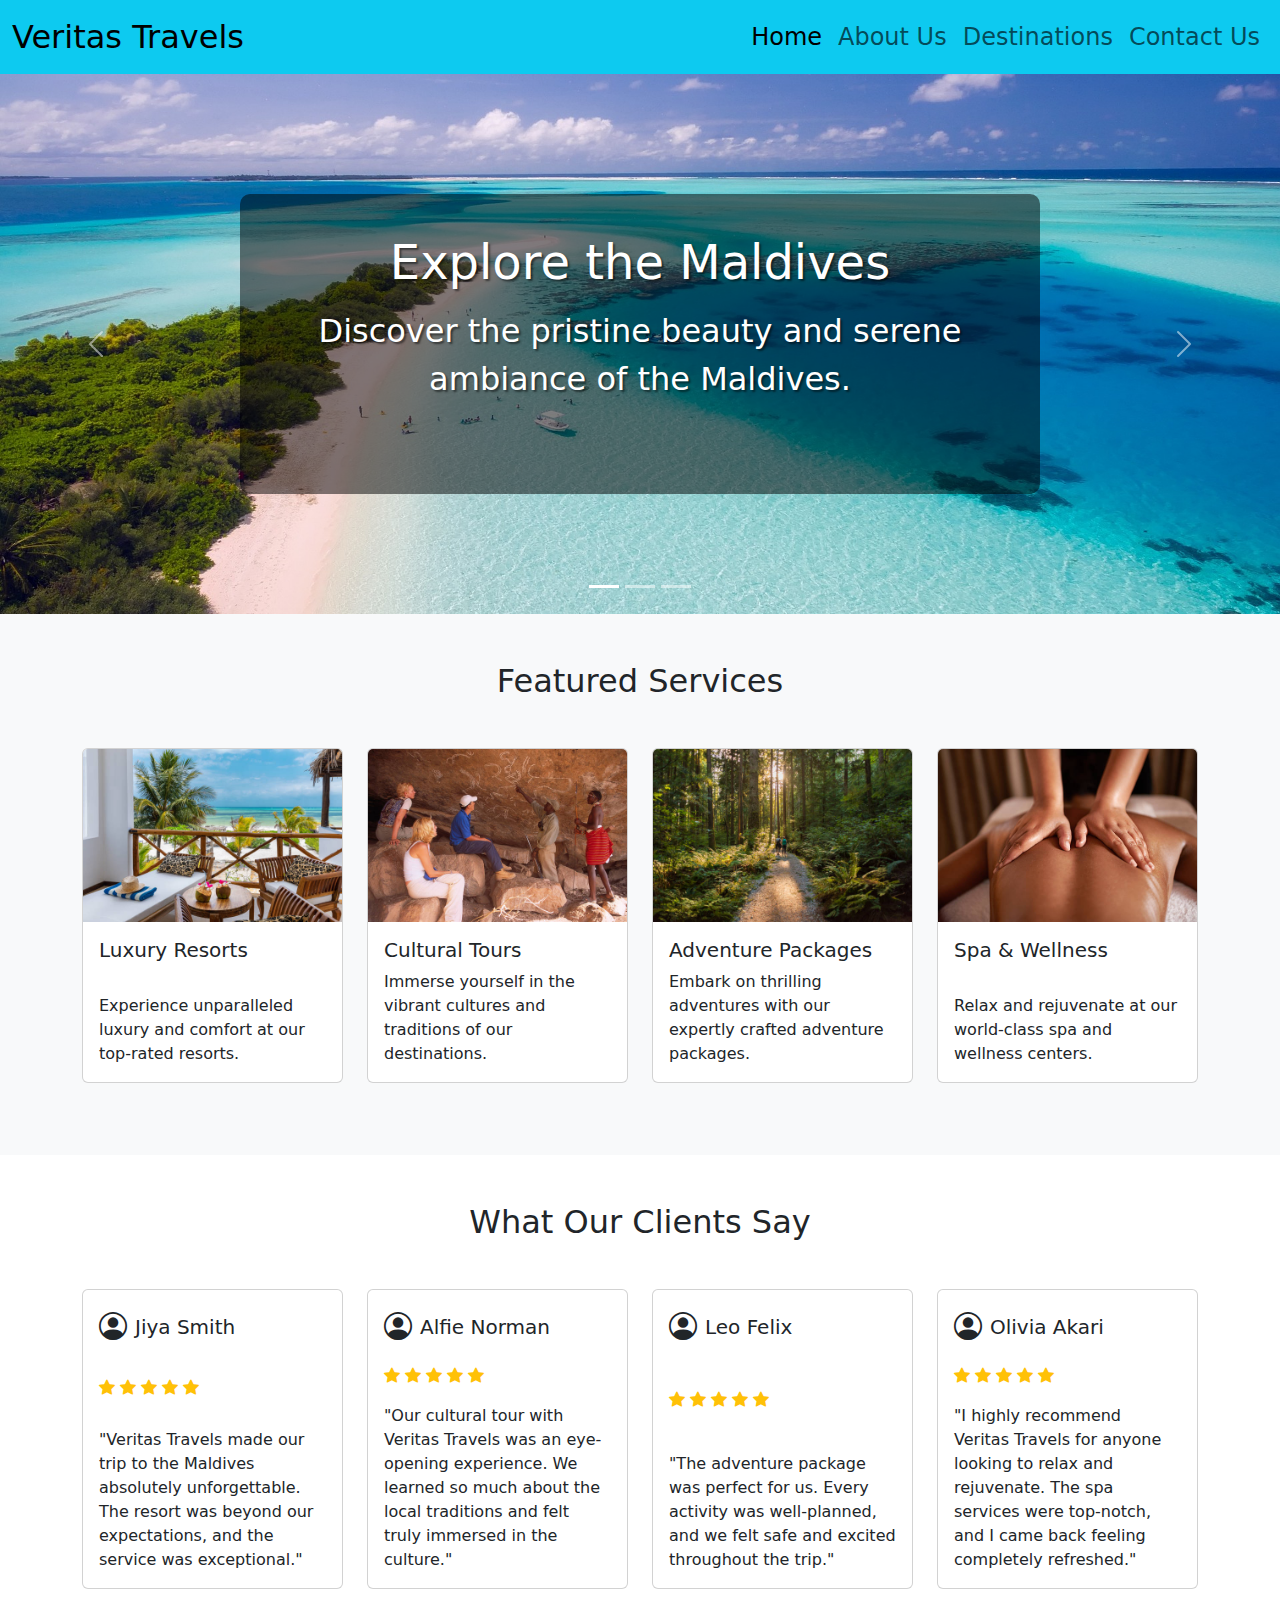
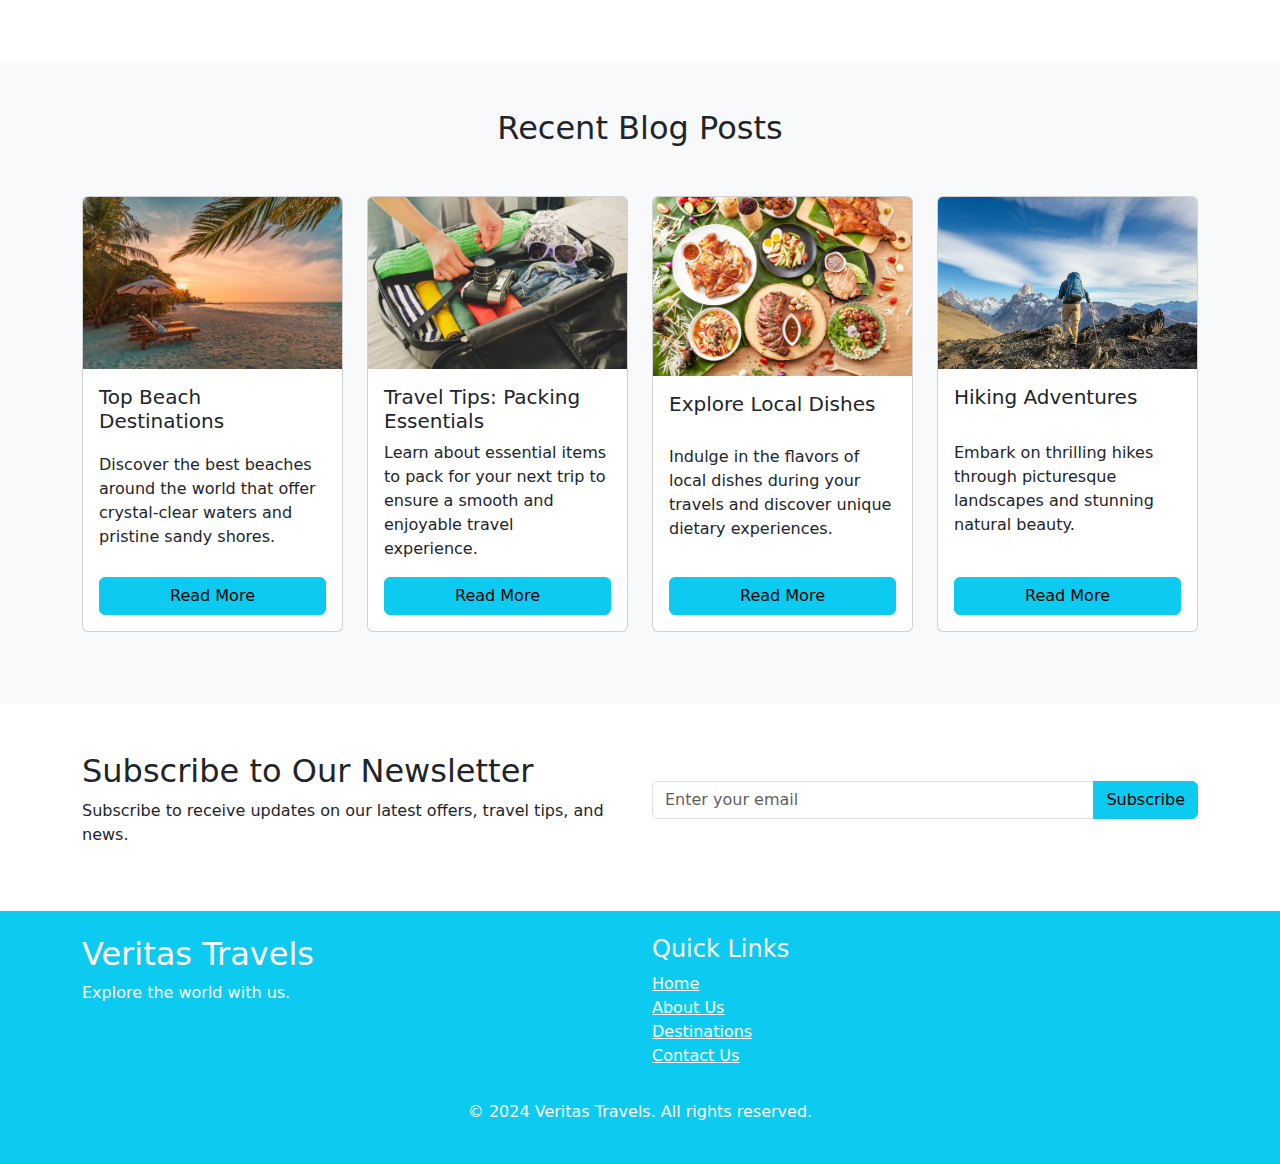
<file: index.html>
<!DOCTYPE html>
<html lang="en">
<head>
  <meta charset="utf-8">
  <meta name="viewport" content="width=device-width, initial-scale=1">
  <title>Home - Veritas Travels</title>
  <link rel="stylesheet" href="styles.css">
  <link href="https://cdn.jsdelivr.net/npm/bootstrap@5.3.3/dist/css/bootstrap.min.css" rel="stylesheet"
    integrity="sha384-QWTKZyjpPEjISv5WaRU9OFeRpok6YctnYmDr5pNlyT2bRjXh0JMhjY6hW+ALEwIH" crossorigin="anonymous">
  <link rel="stylesheet" href="https://cdn.jsdelivr.net/npm/bootstrap-icons@1.11.3/font/bootstrap-icons.min.css">
</head>
<body>

  <!-- Navbar start -->
  <nav class="navbar navbar-expand-lg bg-info">
    <div class="container-fluid">
      <a class="navbar-brand fs-2" href="index.html">Veritas Travels</a>
      <button class="navbar-toggler" type="button" data-bs-toggle="collapse" data-bs-target="#navbarNavDropdown"
        aria-controls="navbarNavDropdown" aria-expanded="false" aria-label="Toggle navigation">
        <span class="navbar-toggler-icon"></span>
      </button>
      <div class="collapse navbar-collapse" id="navbarNavDropdown">
        <ul class="navbar-nav ms-auto">
          <li class="nav-item">
            <a class="nav-link active" aria-current="page" href="index.html">Home</a>
          </li>
          <li class="nav-item">
            <a class="nav-link" href="about.html">About Us</a>
          </li>
          <li class="nav-item">
            <a class="nav-link" href="destinations.html">Destinations</a>
          </li>
          <li class="nav-item">
            <a class="nav-link" href="contact.html">Contact Us</a>
          </li>
        </ul>
      </div>
    </div>
  </nav>
  <!-- Navbar end -->

  <!-- Carousel start -->
  <section class="home-section">
    <div class="container-fluid px-0">
      <div id="carouselExampleCaptions" class="carousel slide" data-bs-ride="carousel">
        <div class="carousel-indicators">
          <button type="button" data-bs-target="#carouselExampleCaptions" data-bs-slide-to="0" class="active"
            aria-current="true" aria-label="Slide 1"></button>
          <button type="button" data-bs-target="#carouselExampleCaptions" data-bs-slide-to="1"
            aria-label="Slide 2"></button>
          <button type="button" data-bs-target="#carouselExampleCaptions" data-bs-slide-to="2"
            aria-label="Slide 3"></button>
        </div>
        <div class="carousel-inner">
          <div class="carousel-item active">
            <img src="Media/Images/maldives-2.jpg" class="d-block w-100" alt="Beautiful view of Maldives">
            <div class="carousel-caption d-md-block">
              <h5>Explore the Maldives</h5>
              <p>Discover the pristine beauty and serene ambiance of the Maldives.</p>
            </div>
          </div>
          <div class="carousel-item">
            <img src="Media/Images/river-chines.jpg" class="d-block w-100" alt="Stunning river in China">
            <div class="carousel-caption d-md-block">
              <h5>Adventure in China</h5>
              <p>Experience the majestic landscapes and rich culture of China.</p>
            </div>
          </div>
          <div class="carousel-item">
            <img src="Media/Images/car-on-map.jpg" class="d-block w-100" alt="Car journey on a map">
            <div class="carousel-caption d-md-block">
              <h5>Road Trips</h5>
              <p>Embark on unforgettable road trips with Veritas Travels.</p>
            </div>
          </div>
        </div>
        <button class="carousel-control-prev" type="button" data-bs-target="#carouselExampleCaptions"
          data-bs-slide="prev">
          <span class="carousel-control-prev-icon" aria-hidden="true"></span>
          <span class="visually-hidden">Previous</span>
        </button>
        <button class="carousel-control-next" type="button" data-bs-target="#carouselExampleCaptions"
          data-bs-slide="next">
          <span class="carousel-control-next-icon" aria-hidden="true"></span>
          <span class="visually-hidden">Next</span>
        </button>
      </div>
    </div>
  </section>
  <!-- Carousel end -->

  <!-- Featured Services section -->
  <section class="home-section bg-light py-5">
    <div class="container">
      <h2 class="text-center mb-5">Featured Services</h2>
      <div class="row">
        <div class="col-sm-6 col-md-6 col-lg-3 mb-4">
          <div class="card h-100">
            <img src="Media/Images/luxury-resort.jpg" class="card-img-top" alt="Luxury Resorts Image">
            <div class="card-body">
              <h5 class="card-title">Luxury Resorts</h5>
              <p class="card-text">Experience unparalleled luxury and comfort at our top-rated resorts.</p>
            </div>
          </div>
        </div>
        <div class="col-sm-6 col-md-6 col-lg-3 mb-4">
          <div class="card h-100">
            <img src="Media/Images/maasai-culture.jpg" class="card-img-top" alt="Cultural Tours Image">
            <div class="card-body">
              <h5 class="card-title">Cultural Tours</h5>
              <p class="card-text">Immerse yourself in the vibrant cultures and traditions of our destinations.</p>
            </div>
          </div>
        </div>
        <div class="col-sm-6 col-md-6 col-lg-3 mb-4">
          <div class="card h-100">
            <img src="Media/Images/forest-adventures.jpg" class="card-img-top" alt=" Forest Adventure Image">
            <div class="card-body">
              <h5 class="card-title">Adventure Packages</h5>
              <p class="card-text">Embark on thrilling adventures with our expertly crafted adventure packages.</p>
            </div>
          </div>
        </div>
        <div class="col-sm-6 col-md-6 col-lg-3 mb-4">
          <div class="card h-100">
            <img src="Media/Images/spa-and-welness.jpeg" class="card-img-top" alt="Spa & Wellness Image">
            <div class="card-body">
              <h5 class="card-title">Spa & Wellness</h5>
              <p class="card-text">Relax and rejuvenate at our world-class spa and wellness centers.</p>
            </div>
          </div>
        </div>
      </div>
    </div>
  </section>
  <!-- Featured Services section end -->

  <!-- Testimonials section -->
  <section class="home-section py-5">
    <div class="container">
      <h2 class="text-center mb-5">What Our Clients Say</h2>
      <div class="row">
        <div class="col-sm-6 col-md-6 col-lg-3 mb-4">
          <div class="card h-100">
            <div class="card-body">
              <div class="d-flex align-items-center mb-3">
                <i class="bi bi-person-circle me-2 fs-3"></i>
                <h5 class="card-title mb-0">Jiya Smith</h5>
              </div>
              <div class="mb-3">
                <i class="bi bi-star-fill text-warning"></i>
                <i class="bi bi-star-fill text-warning"></i>
                <i class="bi bi-star-fill text-warning"></i>
                <i class="bi bi-star-fill text-warning"></i>
                <i class="bi bi-star-fill text-warning"></i>
              </div>
              <p class="card-text">"Veritas Travels made our trip to the Maldives absolutely unforgettable. The resort
                was beyond our expectations, and the service was exceptional."</p>
            </div>
          </div>
        </div>
        <div class="col-sm-6 col-md-6 col-lg-3 mb-4">
          <div class="card h-100">
            <div class="card-body">
              <div class="d-flex align-items-center mb-3">
                <i class="bi bi-person-circle me-2 fs-3"></i>
                <h5 class="card-title mb-0">Alfie Norman</h5>
              </div>
              <div class="mb-3">
                <i class="bi bi-star-fill text-warning"></i>
                <i class="bi bi-star-fill text-warning"></i>
                <i class="bi bi-star-fill text-warning"></i>
                <i class="bi bi-star-fill text-warning"></i>
                <i class="bi bi-star-fill text-warning"></i>
              </div>
              <p class="card-text">"Our cultural tour with Veritas Travels was an eye-opening experience. We learned so
                much about the local traditions and felt truly immersed in the culture."</p>
            </div>
          </div>
        </div>
        <div class="col-sm-6 col-md-6 col-lg-3 mb-4">
          <div class="card h-100">
            <div class="card-body">
              <div class="d-flex align-items-center mb-3">
                <i class="bi bi-person-circle me-2 fs-3"></i>
                <h5 class="card-title mb-0">Leo Felix</h5>
              </div>
              <div class="mb-3">
                <i class="bi bi-star-fill text-warning"></i>
                <i class="bi bi-star-fill text-warning"></i>
                <i class="bi bi-star-fill text-warning"></i>
                <i class="bi bi-star-fill text-warning"></i>
                <i class="bi bi-star-fill text-warning"></i>
              </div>
              <p class="card-text">"The adventure package was perfect for us. Every activity was well-planned, and we
                felt safe and excited throughout the trip."</p>
            </div>
          </div>
        </div>
        <div class="col-sm-6 col-md-6 col-lg-3 mb-4">
          <div class="card h-100">
            <div class="card-body">
              <div class="d-flex align-items-center mb-3">
                <i class="bi bi-person-circle me-2 fs-3"></i>
                <h5 class="card-title mb-0">Olivia Akari</h5>
              </div>
              <div class="mb-3">
                <i class="bi bi-star-fill text-warning"></i>
                <i class="bi bi-star-fill text-warning"></i>
                <i class="bi bi-star-fill text-warning"></i>
                <i class="bi bi-star-fill text-warning"></i>
                <i class="bi bi-star-fill text-warning"></i>
              </div>
              <p class="card-text">"I highly recommend Veritas Travels for anyone looking to relax and rejuvenate. The
                spa services were top-notch, and I came back feeling completely refreshed."</p>
            </div>
          </div>
        </div>
      </div>
    </div>
  </section>
  <!-- Testimonials section end -->

  <!-- Blog section -->
  <section class="home-section bg-light py-5">
    <div class="container">
      <h2 class="text-center mb-5">Recent Blog Posts</h2>
      <div class="row">
        <div class="col-sm-6 col-md-6 col-lg-3 mb-4">
          <div class="card h-100">
            <img src="Media/Images/beach.jpg" class="card-img-top" alt="A beach image">
            <div class="card-body">
              <h5 class="card-title">Top Beach Destinations</h5>
              <p class="card-text">Discover the best beaches around the world that offer crystal-clear waters and
                pristine sandy shores.</p>
              <a href="#" class="btn btn-info">Read More</a>
            </div>
          </div>
        </div>
        <div class="col-sm-6 col-md-6 col-lg-3 mb-4">
          <div class="card h-100">
            <img src="Media/Images/packing.jpg" class="card-img-top" alt="A bag packing Image">
            <div class="card-body">
              <h5 class="card-title">Travel Tips: Packing Essentials</h5>
              <p class="card-text">Learn about essential items to pack for your next trip to ensure a smooth and
                enjoyable travel experience.</p>
              <a href="#" class="btn btn-info">Read More</a>
            </div>
          </div>
        </div>
        <div class="col-sm-6 col-md-6 col-lg-3 mb-4">
          <div class="card h-100">
            <img src="Media/Images/local-dishes.jpg" class="card-img-top" alt="A local dishes Image">
            <div class="card-body">
              <h5 class="card-title">Explore Local Dishes</h5>
              <p class="card-text">Indulge in the flavors of local dishes during your travels and discover unique
                dietary experiences.</p>
              <a href="#" class="btn btn-info">Read More</a>
            </div>
          </div>
        </div>
        <div class="col-sm-6 col-md-6 col-lg-3 mb-4">
          <div class="card h-100">
            <img src="Media/Images/hiking.jpg" class="card-img-top" alt="A person hiking Image">
            <div class="card-body">
              <h5 class="card-title">Hiking Adventures</h5>
              <p class="card-text">Embark on thrilling hikes through picturesque landscapes and stunning natural beauty.
              </p>
              <a href="#" class="btn btn-info">Read More</a>
            </div>
          </div>
        </div>
      </div>
    </div>
  </section>
  <!-- Blog section end -->

  <!-- Subscription section -->
  <section class="home-section py-5">
    <div class="container">
      <div class="row align-items-center">
        <div class="col-lg-6 mb-4 mb-lg-0">
          <h2>Subscribe to Our Newsletter</h2>
          <p>Subscribe to receive updates on our latest offers, travel tips, and news.</p>
        </div>
        <div class="col-lg-6">
          <form>
            <div class="input-group mb-3">
              <input type="email" class="form-control" placeholder="Enter your email" aria-label="Email"
                aria-describedby="button-addon2">
              <button class="btn btn-info" type="button" id="button-addon2">Subscribe</button>
            </div>
          </form>
        </div>
      </div>
    </div>
  </section>
  <!-- Subscription section end -->

  <!-- Footer start -->
  <footer class="bg-info text-white py-4">
    <div class="container">
      <div class="row row-cols-auto">
        <div class="col-md-6 col-sm-6">
          <h3>Veritas Travels</h3>
          <p>Explore the world with us.</p>
        </div>
        <div class="col-md-6 col-sm-6">
          <h4>Quick Links</h4>
          <ul class="list-unstyled">
            <li><a href="index.html" class="text-white">Home</a></li>
            <li><a href="about.html" class="text-white">About Us</a></li>
            <li><a href="destinations.html" class="text-white">Destinations</a></li>
            <li><a href="contact.html" class="text-white">Contact Us</a></li>
          </ul>
        </div>
      </div>
      <div class="text-center mt-3">
        <p>&copy; 2024 Veritas Travels. All rights reserved.</p>
      </div>
    </div>
  </footer>
  <!-- Footer end -->

  <!-- JavaScript for Bootstrap -->
  <script src="https://cdn.jsdelivr.net/npm/@popperjs/core@2.11.8/dist/umd/popper.min.js"
    integrity="sha384-I7E8VVD/ismYTF4hNIPjVp/Zjvgyol6VFvRkX/vR+Vc4jQkC+hVqc2pM8ODewa9r"
    crossorigin="anonymous"></script>
  <script src="https://cdn.jsdelivr.net/npm/bootstrap@5.3.3/dist/js/bootstrap.min.js"
    integrity="sha384-0pUGZvbkm6XF6gxjEnlmuGrJXVbNuzT9qBBavbLwCsOGabYfZo0T0to5eqruptLy"
    crossorigin="anonymous"></script>
</body>
</html>
</file>
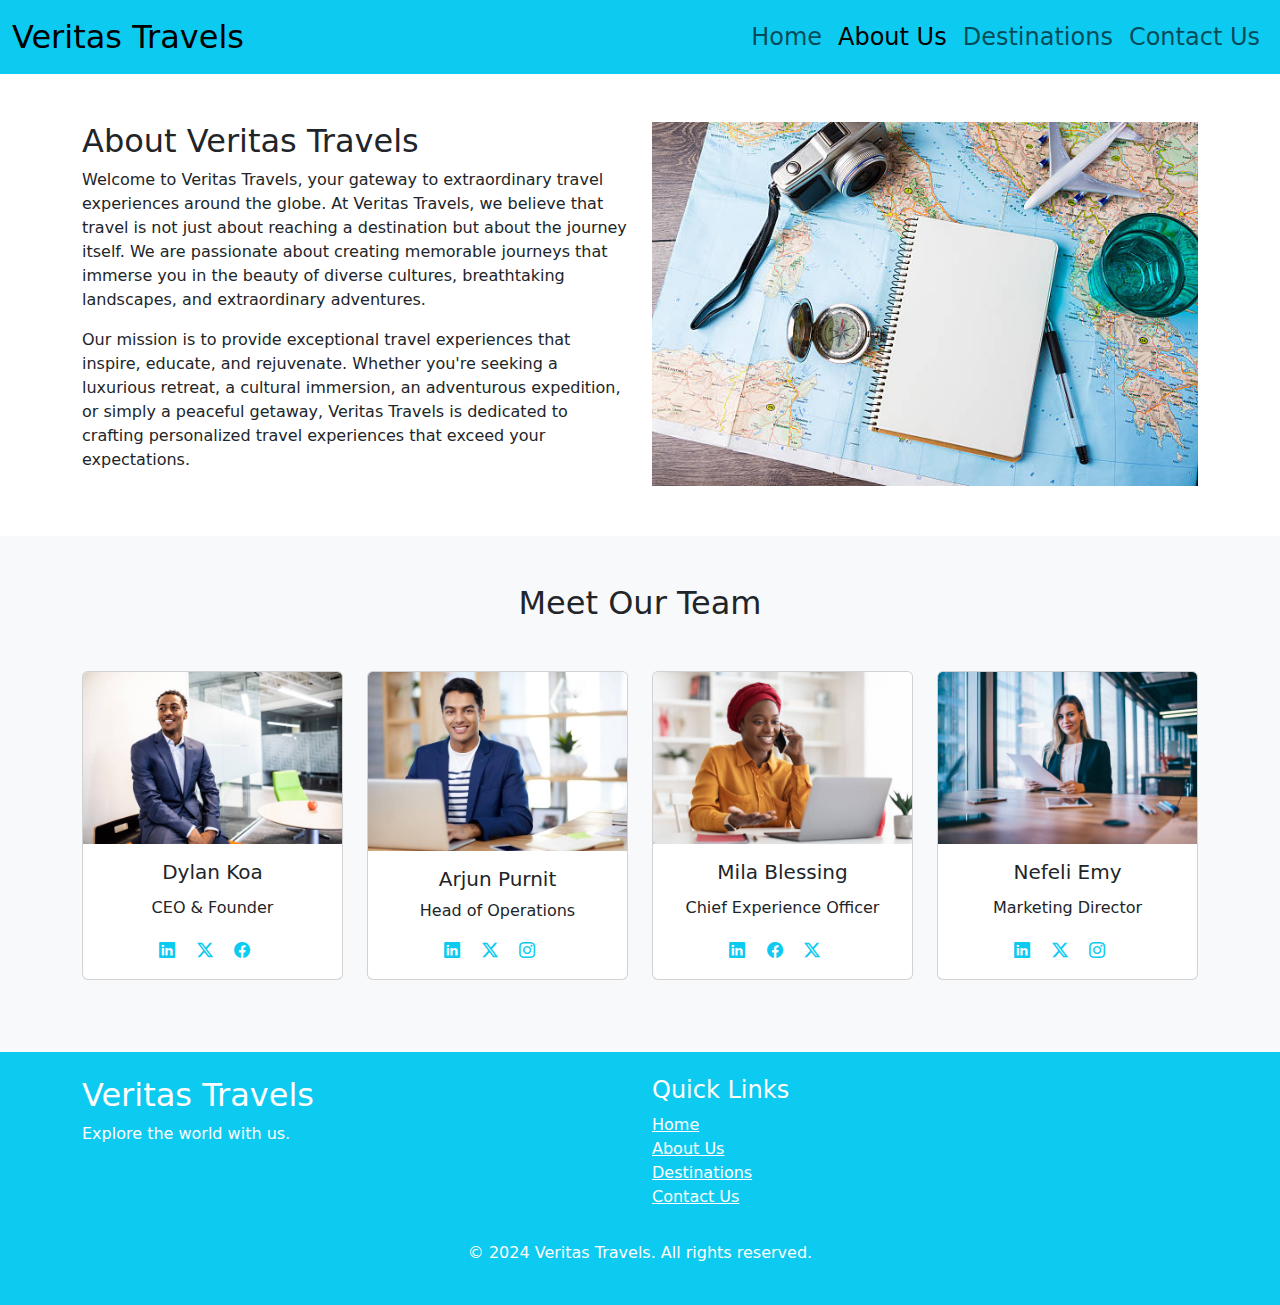
<file: about.html>
<!DOCTYPE html>
<html lang="en">
<head>
  <meta charset="UTF-8">
  <meta name="viewport" content="width=device-width, initial-scale=1.0">
  <title>About Us - Veritas Travels</title>
  <link rel="stylesheet" href="styles.css">
  <link rel="stylesheet" href="https://cdn.jsdelivr.net/npm/bootstrap@5.3.3/dist/css/bootstrap.min.css"
    integrity="sha384-QWTKZyjpPEjISv5WaRU9OFeRpok6YctnYmDr5pNlyT2bRjXh0JMhjY6hW+ALEwIH" crossorigin="anonymous">
  <link rel="stylesheet" href="https://cdn.jsdelivr.net/npm/bootstrap-icons@1.11.3/font/bootstrap-icons.min.css">
</head>
<body>

  <!-- Navbar start-->
  <nav class="navbar navbar-expand-lg bg-info">
    <div class="container-fluid">
      <a class="navbar-brand fs-2" href="index.html">Veritas Travels</a>
      <button class="navbar-toggler" type="button" data-bs-toggle="collapse" data-bs-target="#navbarNavDropdown"
        aria-controls="navbarNavDropdown" aria-expanded="false" aria-label="Toggle navigation">
        <span class="navbar-toggler-icon"></span>
      </button>
      <div class="collapse navbar-collapse" id="navbarNavDropdown">
        <ul class="navbar-nav ms-auto">
          <li class="nav-item">
            <a class="nav-link" href="index.html">Home</a>
          </li>
          <li class="nav-item">
            <a class="nav-link active" aria-current="page" href="about.html">About Us</a>
          </li>
          <li class="nav-item">
            <a class="nav-link" href="destinations.html">Destinations</a>
          </li>
          <li class="nav-item">
            <a class="nav-link" href="contact.html">Contact Us</a>
          </li>
        </ul>
      </div>
    </div>
  </nav>
  <!-- Navbar End -->

  <!-- About Us Section -->
  <section class="about-section py-5">
    <div class="container">
      <div class="row">
        <div class="col-lg-6">
          <h2>About Veritas Travels</h2>
          <p>Welcome to Veritas Travels, your gateway to extraordinary travel experiences around the globe. At Veritas
            Travels, we believe that travel is not just about reaching a destination but about the journey itself. We
            are
            passionate about creating memorable journeys that immerse you in the beauty of diverse cultures,
            breathtaking
            landscapes, and extraordinary adventures.</p>
          <p>Our mission is to provide exceptional travel experiences that inspire, educate, and rejuvenate. Whether
            you're seeking a luxurious retreat, a cultural immersion, an adventurous expedition, or simply a peaceful
            getaway, Veritas Travels is dedicated to crafting personalized travel experiences that exceed your
            expectations.</p>
        </div>
        <div class="col-lg-6">
          <img src="Media/Images/about.jpg" class="img-fluid" alt="About Us Image">
        </div>
      </div>
    </div>
  </section>
  <!-- About Us Section End -->

  <!-- Team Section -->
  <section class="team-section bg-light py-5">
    <div class="container">
      <h2 class="text-center mb-5">Meet Our Team</h2>
      <div class="row">
        <div class="col-sm-6 col-md-3 mb-4">
          <div class="card h-100">
            <img src="Media/Images/CEO.jpg" class="card-img-top" alt="CEO image">
            <div class="card-body text-center">
              <h5 class="card-title">Dylan Koa</h5>
              <p class="card-text">CEO & Founder</p>
              <div class="social-icons">
                <a href="#" class="text-info me-3"><i class="bi bi-linkedin"></i></a>
                <a href="#" class="text-info me-3"><i class="bi bi-twitter-x"></i></a>
                <a href="#" class="text-info me-3"><i class="bi bi-facebook"></i></a>
              </div>
            </div>
          </div>
        </div>
        <div class="col-sm-6 col-md-3 mb-4">
          <div class="card h-100">
            <img src="Media/Images/Head-of-operations.jpg" class="card-img-top" alt="Head of Operations Image">
            <div class="card-body text-center">
              <h5 class="card-title">Arjun Purnit</h5>
              <p class="card-text">Head of Operations</p>
              <div class="social-icons">
                <a href="#" class="text-info me-3"><i class="bi bi-linkedin"></i></a>
                <a href="#" class="text-info me-3"><i class="bi bi-twitter-x"></i></a>
                <a href="#" class="text-info me-3"><i class="bi bi-instagram"></i></a>
              </div>
            </div>
          </div>
        </div>
        <div class="col-sm-6 col-md-3 mb-4">
          <div class="card h-100">
            <img src="Media/Images/chief-experience-officer.jpg" class="card-img-top"
              alt="Chief Experience Officer Image">
            <div class="card-body text-center">
              <h5 class="card-title">Mila Blessing</h5>
              <p class="card-text">Chief Experience Officer</p>
              <div class="social-icons">
                <a href="#" class="text-info me-3"><i class="bi bi-linkedin"></i></a>
                <a href="#" class="text-info me-3"><i class="bi bi-facebook"></i></a>
                <a href="#" class="text-info me-3"><i class="bi bi-twitter-x"></i></a>
              </div>
            </div>
          </div>
        </div>
        <div class="col-sm-6 col-md-3 mb-4">
          <div class="card h-100">
            <img src="Media/Images/marketing-director.jpg" class="card-img-top" alt="Marketing Director Image">
            <div class="card-body text-center">
              <h5 class="card-title">Nefeli Emy</h5>
              <p class="card-text">Marketing Director</p>
              <div class="social-icons">
                <a href="#" class="text-info me-3"><i class="bi bi-linkedin"></i></a>
                <a href="#" class="text-info me-3"><i class="bi bi-twitter-x"></i></a>
                <a href="#" class="text-info me-3"><i class="bi bi-instagram"></i></a>
              </div>
            </div>
          </div>
        </div>
      </div>
    </div>
  </section>
  <!-- Team Section End -->

  <!-- Footer start -->
  <footer class="bg-info text-white py-4">
    <div class="container">
      <div class="row row-cols-auto">
        <div class="col-md-6 col-sm-6">
          <h3>Veritas Travels</h3>
          <p>Explore the world with us.</p>
        </div>
        <div class="col-md-6 col-sm-6">
          <h4>Quick Links</h4>
          <ul class="list-unstyled">
            <li><a href="index.html" class="text-white">Home</a></li>
            <li><a href="about.html" class="text-white">About Us</a></li>
            <li><a href="destinations.html" class="text-white">Destinations</a></li>
            <li><a href="contact.html" class="text-white">Contact Us</a></li>
          </ul>
        </div>
      </div>
      <div class="text-center mt-3">
        <p>&copy; 2024 Veritas Travels. All rights reserved.</p>
      </div>
    </div>
  </footer>
  <!-- Footer end -->

  <!-- Bootstrap JavaScript -->
  <script src="https://cdn.jsdelivr.net/npm/@popperjs/core@2.11.8/dist/umd/popper.min.js"
    integrity="sha384-I7E8VVD/ismYTF4hNIPjVp/Zjvgyol6VFvRkX/vR+Vc4jQkC+hVqc2pM8ODewa9r"
    crossorigin="anonymous"></script>
  <script src="https://cdn.jsdelivr.net/npm/bootstrap@5.3.3/dist/js/bootstrap.min.js"
    integrity="sha384-0pUGZvbkm6XF6gxjEnlmuGrJXVbNuzT9qBBavbLwCsOGabYfZo0T0to5eqruptLy"
    crossorigin="anonymous"></script>
</body>
</html>
</file>
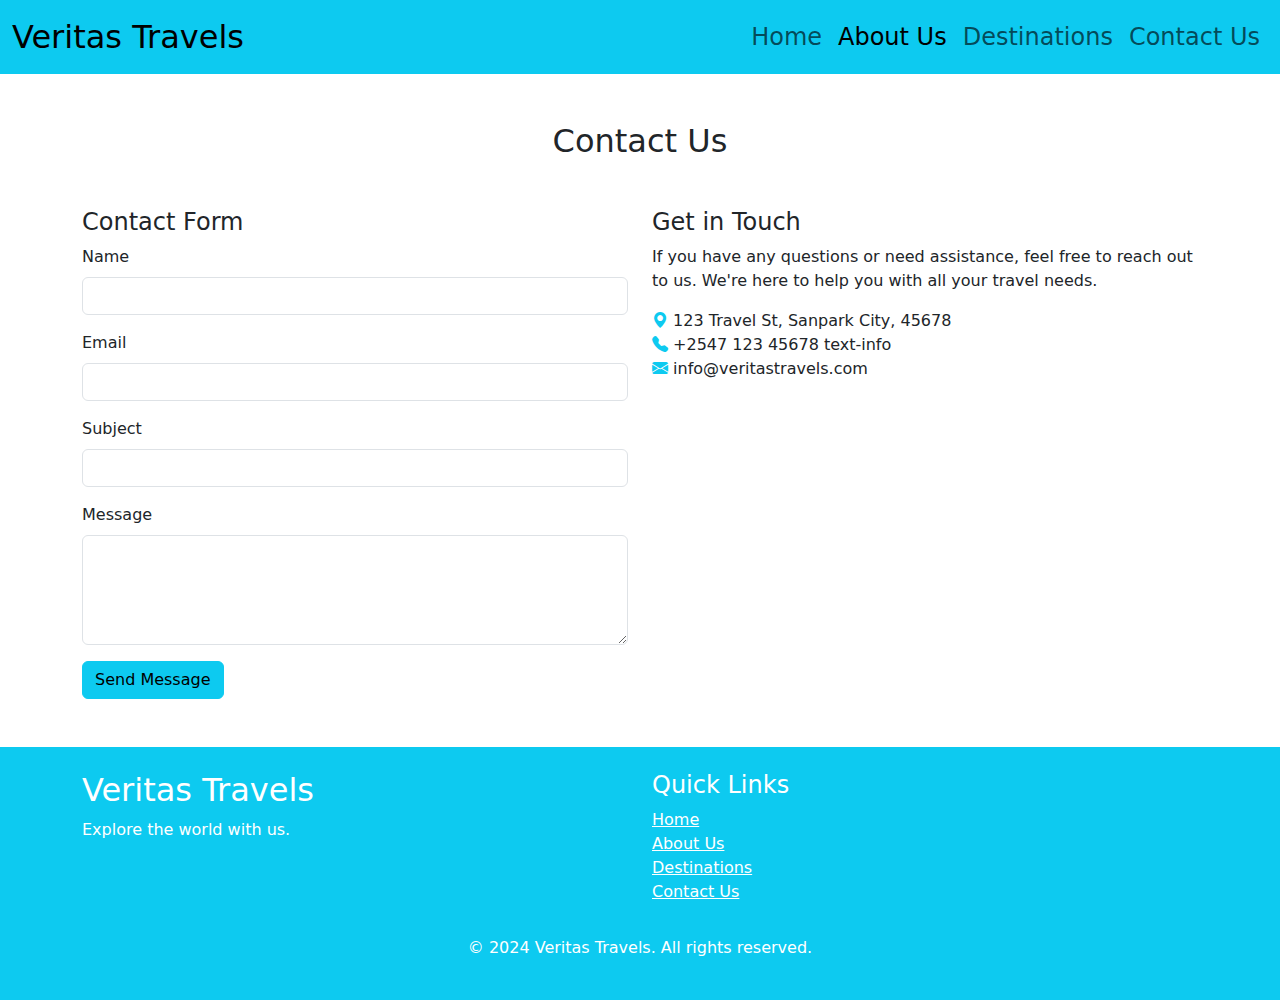
<file: contact.html>
<!DOCTYPE html>
<html lang="en">
<head>
  <meta charset="UTF-8">
  <meta name="viewport" content="width=device-width, initial-scale=1.0">
  <title>Contact Us - Veritas Travels</title>
  <link rel="stylesheet" href="styles.css">
  <link rel="stylesheet" href="https://cdn.jsdelivr.net/npm/bootstrap@5.3.3/dist/css/bootstrap.min.css"
    integrity="sha384-QWTKZyjpPEjISv5WaRU9OFeRpok6YctnYmDr5pNlyT2bRjXh0JMhjY6hW+ALEwIH" crossorigin="anonymous">
  <link rel="stylesheet" href="https://cdn.jsdelivr.net/npm/bootstrap-icons@1.11.3/font/bootstrap-icons.min.css">
</head>
<body>

  <!-- Navbar -->
  <nav class="navbar navbar-expand-lg bg-info">
    <div class="container-fluid">
      <a class="navbar-brand fs-2" href="index.html">Veritas Travels</a>
      <button class="navbar-toggler" type="button" data-bs-toggle="collapse" data-bs-target="#navbarNavDropdown"
        aria-controls="navbarNavDropdown" aria-expanded="false" aria-label="Toggle navigation">
        <span class="navbar-toggler-icon"></span>
      </button>
      <div class="collapse navbar-collapse" id="navbarNavDropdown">
        <ul class="navbar-nav ms-auto">
          <li class="nav-item">
            <a class="nav-link" href="index.html">Home</a>
          </li>
          <li class="nav-item">
            <a class="nav-link active" aria-current="page" href="about.html">About Us</a>
          </li>
          <li class="nav-item">
            <a class="nav-link" href="destinations.html">Destinations</a>
          </li>
          <li class="nav-item">
            <a class="nav-link" href="contact.html">Contact Us</a>
          </li>
        </ul>
      </div>
    </div>
  </nav>
  <!-- Navbar End -->

  
  <!-- Contact Us Section -->
  <section class="contact-section py-5">
    <div class="container">
      <h2 class="text-center mb-5">Contact Us</h2>
      <div class="row">
        <div class="col-md-6">
          <h4>Contact Form</h4>
          <form>
            <div class="mb-3">
              <label for="name" class="form-label">Name</label>
              <input type="text" class="form-control" id="name" required>
            </div>
            <div class="mb-3">
              <label for="email" class="form-label">Email</label>
              <input type="email" class="form-control" id="email" required>
            </div>
            <div class="mb-3">
              <label for="subject" class="form-label">Subject</label>
              <input type="text" class="form-control" id="subject" required>
            </div>
            <div class="mb-3">
              <label for="message" class="form-label">Message</label>
              <textarea class="form-control" id="message" rows="4" required></textarea>
            </div>
            <button type="submit" class="btn btn-info">Send Message</button>
          </form>
        </div>
        <div class="col-md-6">
          <h4>Get in Touch</h4>
          <p>If you have any questions or need assistance, feel free to reach out to us. We're here to help you with all your travel needs.</p>
          <ul class="list-unstyled">
            <li><i class="bi bi-geo-alt-fill text-info"></i> 123 Travel St, Sanpark City, 45678</li>
            <li><i class="bi bi-telephone-fill text-info"></i> +2547 123 45678 text-info</li>
            <li><i class="bi bi-envelope-fill text-info"></i> info@veritastravels.com</li>
          </ul>
        </div>
      </div>
    </div>
  </section>
  <!-- Contact Us Section End -->

  <!-- Footer start -->
  <footer class="bg-info text-white py-4">
    <div class="container">
      <div class="row row-cols-auto">
        <div class="col-md-6 col-sm-6">
          <h3>Veritas Travels</h3>
          <p>Explore the world with us.</p>
        </div>
        <div class="col-md-6 col-sm-6">
          <h4>Quick Links</h4>
          <ul class="list-unstyled">
            <li><a href="index.html" class="text-white">Home</a></li>
            <li><a href="about.html" class="text-white">About Us</a></li>
            <li><a href="destinations.html" class="text-white">Destinations</a></li>
            <li><a href="contact.html" class="text-white">Contact Us</a></li>
          </ul>
        </div>
      </div>
      <div class="text-center mt-3">
        <p>&copy; 2024 Veritas Travels. All rights reserved.</p>
      </div>
    </div>
  </footer>
  <!-- Footer end -->

  <!-- Bootstrap JavaScript -->
  <script src="https://cdn.jsdelivr.net/npm/@popperjs/core@2.11.8/dist/umd/popper.min.js"
    integrity="sha384-I7E8VVD/ismYTF4hNIPjVp/Zjvgyol6VFvRkX/vR+Vc4jQkC+hVqc2pM8ODewa9r"
    crossorigin="anonymous"></script>
  <script src="https://cdn.jsdelivr.net/npm/bootstrap@5.3.3/dist/js/bootstrap.min.js"
    integrity="sha384-0pUGZvbkm6XF6gxjEnlmuGrJXVbNuzT9qBBavbLwCsOGabYfZo0T0to5eqruptLy"
    crossorigin="anonymous"></script>
</body>
</html>
</file>
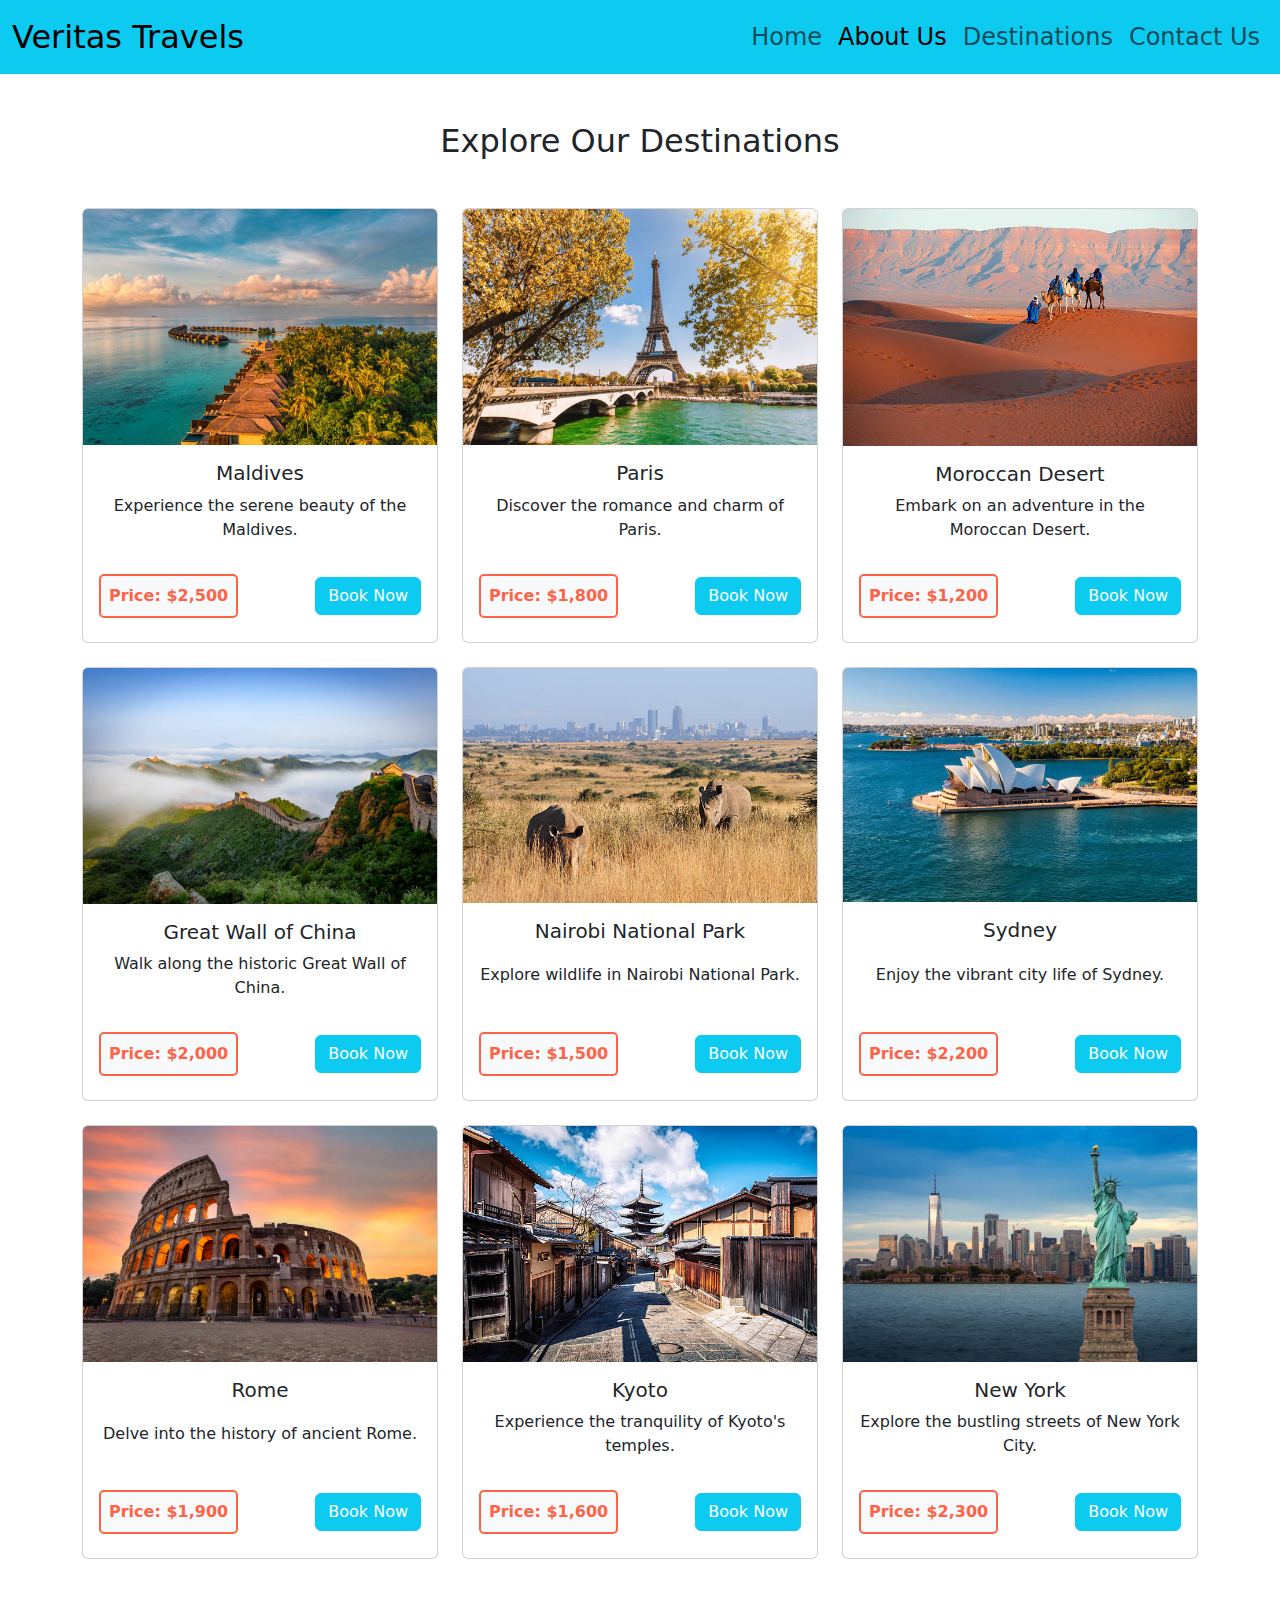
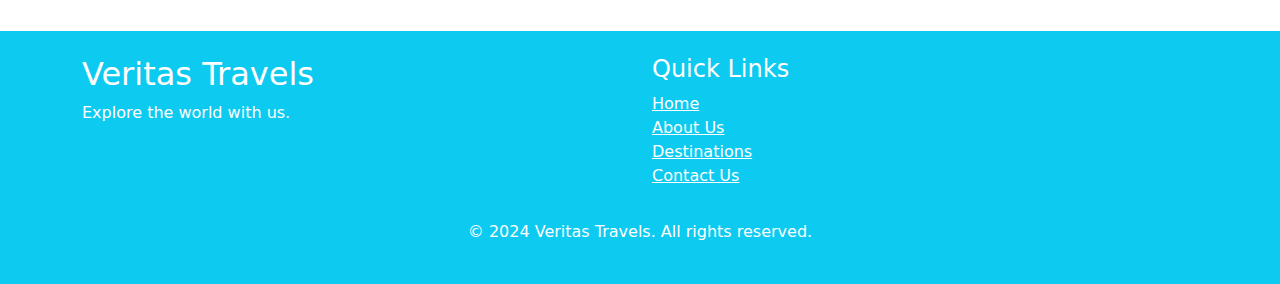
<file: destinations.html>
<!DOCTYPE html>
<html lang="en">
<head>
  <meta charset="UTF-8">
  <meta name="viewport" content="width=device-width, initial-scale=1.0">
  <title>Destinations - Veritas Travels</title>
  <link rel="stylesheet" href="styles.css">
  <link rel="stylesheet" href="https://cdn.jsdelivr.net/npm/bootstrap@5.3.3/dist/css/bootstrap.min.css"
    integrity="sha384-QWTKZyjpPEjISv5WaRU9OFeRpok6YctnYmDr5pNlyT2bRjXh0JMhjY6hW+ALEwIH" crossorigin="anonymous">
  <link rel="stylesheet" href="https://cdn.jsdelivr.net/npm/bootstrap-icons@1.11.3/font/bootstrap-icons.min.css">
</head>
<body>
  
  <!-- Navbar start-->
  <nav class="navbar navbar-expand-lg bg-info">
    <div class="container-fluid">
      <a class="navbar-brand fs-2" href="index.html">Veritas Travels</a>
      <button class="navbar-toggler" type="button" data-bs-toggle="collapse" data-bs-target="#navbarNavDropdown"
        aria-controls="navbarNavDropdown" aria-expanded="false" aria-label="Toggle navigation">
        <span class="navbar-toggler-icon"></span>
      </button>
      <div class="collapse navbar-collapse" id="navbarNavDropdown">
        <ul class="navbar-nav ms-auto">
          <li class="nav-item">
            <a class="nav-link" href="index.html">Home</a>
          </li>
          <li class="nav-item">
            <a class="nav-link active" aria-current="page" href="about.html">About Us</a>
          </li>
          <li class="nav-item">
            <a class="nav-link" href="destinations.html">Destinations</a>
          </li>
          <li class="nav-item">
            <a class="nav-link" href="contact.html">Contact Us</a>
          </li>
        </ul>
      </div>
    </div>
  </nav>
  <!-- Navbar End -->

  <!-- Destinations Section -->
  <section class="destinations-section py-5">
    <div class="container">
      <h2 class="text-center mb-5">Explore Our Destinations</h2>
      <div class="row">
        <div class="col-sm-6 col-md-4 mb-4">
          <div class="card h-100">
            <img src="Media/Images/Mardives.jpg" class="card-img-top" alt="Maldives">
            <div class="card-body text-center">
              <h5 class="card-title">Maldives</h5>
              <p class="card-text">Experience the serene beauty of the Maldives.</p>
              <div class="d-flex flex-wrap justify-content-between align-items-center mt-3">
                <p class="price m-0">Price: $2,500</p>
                <a href="#" class="btn btn-info text-white mt-2 mt-md-0">Book Now</a>
              </div>
            </div>
          </div>
        </div>
        <div class="col-sm-6 col-md-4 mb-4">
          <div class="card h-100">
            <img src="Media/Images/paris.jpg" class="card-img-top" alt="Paris">
            <div class="card-body text-center">
              <h5 class="card-title">Paris</h5>
              <p class="card-text">Discover the romance and charm of Paris.</p>
              <div class="d-flex flex-wrap justify-content-between align-items-center mt-3">
                <p class="price m-0">Price: $1,800</p>
                <a href="#" class="btn btn-info text-white mt-2 mt-md-0">Book Now</a>
              </div>
            </div>
          </div>
        </div>
        <div class="col-sm-6 col-md-4 mb-4">
          <div class="card h-100">
            <img src="Media/Images/moroccan-desert.jpg" class="card-img-top" alt="Moroccan Desert">
            <div class="card-body text-center">
              <h5 class="card-title">Moroccan Desert</h5>
              <p class="card-text">Embark on an adventure in the Moroccan Desert.</p>
              <div class="d-flex flex-wrap justify-content-between align-items-center mt-3">
                <p class="price m-0">Price: $1,200</p>
                <a href="#" class="btn btn-info text-white mt-2 mt-md-0">Book Now</a>
              </div>
            </div>
          </div>
        </div>
        <div class="col-sm-6 col-md-4 mb-4">
          <div class="card h-100">
            <img src="Media/Images/great-wall-of-china.jpg" class="card-img-top" alt="Great Wall of China">
            <div class="card-body text-center">
              <h5 class="card-title">Great Wall of China</h5>
              <p class="card-text">Walk along the historic Great Wall of China.</p>
              <div class="d-flex flex-wrap justify-content-between align-items-center mt-3">
                <p class="price m-0">Price: $2,000</p>
                <a href="#" class="btn btn-info text-white mt-2 mt-md-0">Book Now</a>
              </div>
            </div>
          </div>
        </div>
        <div class="col-sm-6 col-md-4 mb-4">
          <div class="card h-100">
            <img src="Media/Images/nairobi-national-park.jpg" class="card-img-top" alt="Nairobi National Park">
            <div class="card-body text-center">
              <h5 class="card-title">Nairobi National Park</h5>
              <p class="card-text">Explore wildlife in Nairobi National Park.</p>
              <div class="d-flex flex-wrap justify-content-between align-items-center mt-3">
                <p class="price m-0">Price: $1,500</p>
                <a href="#" class="btn btn-info text-white mt-2 mt-md-0">Book Now</a>
              </div>
            </div>
          </div>
        </div>
        <div class="col-sm-6 col-md-4 mb-4">
          <div class="card h-100">
            <img src="Media/Images/sydney.jpg" class="card-img-top" alt="Sydney">
            <div class="card-body text-center">
              <h5 class="card-title">Sydney</h5>
              <p class="card-text">Enjoy the vibrant city life of Sydney.</p>
              <div class="d-flex flex-wrap justify-content-between align-items-center mt-3">
                <p class="price m-0">Price: $2,200</p>
                <a href="#" class="btn btn-info text-white mt-2 mt-md-0">Book Now</a>
              </div>
            </div>
          </div>
        </div>
        <div class="col-sm-6 col-md-4 mb-4">
          <div class="card h-100">
            <img src="Media/Images/rome.jpg" class="card-img-top" alt="Rome">
            <div class="card-body text-center">
              <h5 class="card-title">Rome</h5>
              <p class="card-text">Delve into the history of ancient Rome.</p>
              <div class="d-flex flex-wrap justify-content-between align-items-center mt-3">
                <p class="price m-0">Price: $1,900</p>
                <a href="#" class="btn btn-info text-white mt-2 mt-md-0">Book Now</a>
              </div>
            </div>
          </div>
        </div>
        <div class="col-sm-6 col-md-4 mb-4">
          <div class="card h-100">
            <img src="Media/Images/kyoto.jpg" class="card-img-top" alt="Kyoto">
            <div class="card-body text-center">
              <h5 class="card-title">Kyoto</h5>
              <p class="card-text">Experience the tranquility of Kyoto's temples.</p>
              <div class="d-flex flex-wrap justify-content-between align-items-center mt-3">
                <p class="price m-0">Price: $1,600</p>
                <a href="#" class="btn btn-info text-white mt-2 mt-md-0">Book Now</a>
              </div>
            </div>
          </div>
        </div>
        <div class="col-sm-6 col-md-4 mb-4">
          <div class="card h-100">
            <img src="Media/Images/new-york.jpg" class="card-img-top" alt="New York">
            <div class="card-body text-center">
              <h5 class="card-title">New York</h5>
              <p class="card-text">Explore the bustling streets of New York City.</p>
              <div class="d-flex flex-wrap justify-content-between align-items-center mt-3">
                <p class="price mb-0">Price: $2,300</p>
                <a href="#" class="btn btn-info text-white mt-2 mt-md-0">Book Now</a>
              </div>
            </div>
          </div>
        </div>
      </div>
    </div>
  </section>
  <!-- Destinations Section End -->

  <!-- Footer start -->
  <footer class="bg-info text-white py-4">
  <div class="container">
    <div class="row row-cols-auto">
      <div class="col-md-6 col-sm-6">
        <h3>Veritas Travels</h3>
        <p>Explore the world with us.</p>
      </div>
      <div class="col-md-6 col-sm-6">
        <h4>Quick Links</h4>
        <ul class="list-unstyled">
          <li><a href="index.html" class="text-white">Home</a></li>
          <li><a href="about.html" class="text-white">About Us</a></li>
          <li><a href="destinations.html" class="text-white">Destinations</a></li>
          <li><a href="contact.html" class="text-white">Contact Us</a></li>
        </ul>
      </div>
    </div>
    <div class="text-center mt-3">
      <p>&copy; 2024 Veritas Travels. All rights reserved.</p>
    </div>
  </div>
  </footer>
  <!-- Footer end -->

  <!-- Bootstrap JavaScript -->
  <script src="https://cdn.jsdelivr.net/npm/@popperjs/core@2.11.8/dist/umd/popper.min.js"
    integrity="sha384-I7E8VVD/ismYTF4hNIPjVp/Zjvgyol6VFvRkX/vR+Vc4jQkC+hVqc2pM8ODewa9r"
    crossorigin="anonymous"></script>
  <script src="https://cdn.jsdelivr.net/npm/bootstrap@5.3.3/dist/js/bootstrap.min.js"
    integrity="sha384-0pUGZvbkm6XF6gxjEnlmuGrJXVbNuzT9qBBavbLwCsOGabYfZo0T0to5eqruptLy"
    crossorigin="anonymous"></script>
</body>
</html>
</file>
<file: styles.css>
/* Reset default margin, padding, and box-sizing */
* {
    margin: 0; /* Remove default margin */
    padding: 0; /* Remove default padding */
    box-sizing: border-box; /* Include padding and border in element's total width and height */
}

/* Body styles */
body {
    font-family: 'Roboto', sans-serif; /* Set default font family */
}

/* Navbar styles */
.navbar {
    display: flex; /* Flex container */
    justify-content: space-between; /* Space between elements */
    align-items: center; /* Center items vertically */
}

/* Carousel styles */
.carousel-item {
    position: relative; /* Position relative for absolute positioning of caption */
}

.carousel-item img {
    width: 100%; /* Full width image */
    height: 80vh; /* 80% of viewport height */
    object-fit: cover; /* Cover the entire area */
}

.carousel-caption {
    position: absolute; /* Position absolute for positioning */
    top: 50%; /* 50% from the top */
    left: 0; /* 0 from the left */
    right: 0; /* 0 from the right */
    transform: translateY(-50%); /* Move up by 50% of its own height */
    background-color: rgba(0, 0, 0, 0.5); /* Semi-transparent black background */
    color: #fff; /* White text color */
    text-align: center; /* Center text */
    text-shadow: 2px 2px 2px rgba(0, 0, 0, 0.5); /* Text shadow */
    padding: 20px; /* Padding */
    border-radius: 10px; /* Rounded corners */
    width: 50%; /* 50% width */
    max-width: 400px; /* Maximum width */
    margin: 0 auto; /* Center horizontally */
    max-height: 300px; /* Maximum height */
    height: 80%; /* 80% height */
}

.carousel-caption h5 {
    font-size: 2rem; /* 2rem font size */
    margin-top: 20px; /* 20px margin from the top */
}

.carousel-caption p {
    font-size: 1.25rem; /* 1.25rem font size */
    margin-top: 10px; /* 10px margin from the top */
}

/* Card styles */
.card {
    transition: transform 0.3s ease; /* Transform animation */
    height: 100%; /* Full height */
}

.card:hover {
    transform: scale(1.09); /* Scale up by 1.09 on hover */
}

.card-body {
    display: flex; /* Flex container */
    flex-direction: column; /* Column layout for body */
    justify-content: space-between; /* Space evenly between items */
}

/* Price styles */
.price {
    padding: 8px; /* Padding */
    background-color: #f8f9fa; /* Light gray background */
    border: 2px solid #ff6347; /* Red border */
    border-radius: 5px; /* Rounded corners */
    color: #ff6347; /* Red text color */
    font-weight: bold; /* Bold text */
    display: inline-block; /* Inline block display */
    transition: background-color 0.3s ease, color 0.3s ease, transform 0.3s ease; /* Transition effects */
}

.price:hover {
    background-color: #ff6347; /* Red background on hover */
    color: #f8f9fa; /* White text color on hover */
    transform: scale(1.05); /* Scale up by 1.05 on hover */
}

/* Button styles */
.btn-info {
    transition: background-color 0.3s ease, transform 0.3s ease; /* Transition effects */
}

.btn-info:hover {
    background-color: #007bff; /* Blue background on hover */
    transform: scale(1.05); /* Scale up by 1.05 on hover */
}

/* Footer styles */
footer {
    padding: 1rem 0; /* Padding */
}

footer h3 {
    font-size: 1.5rem; /* 1.5rem font size */
}

/* Helper classes */
.d-flex {
    flex-wrap: wrap; /* Wrap flex items */
}

.mt-3 {
    margin-top: 1rem !important; /* 1rem margin top.!important is to give this margin priority over other conflicting styles*/
}

/* Responsive styles */

/* Medium screens */
@media (max-width: 768px) {
    .carousel-item img {
        height: 60vh; /* 60% of viewport height */
    }

    .carousel-caption h5 {
        font-size: 1.5rem; /* 1.5rem font size */
    }

    .carousel-caption p {
        font-size: 1rem; /* 1rem font size */
    }

    .card {
        max-width: 100%; /* Ensure card doesn't exceed screen width */
        max-height: 100%; /* Ensure card doesn't exceed screen height */
    }
    
    .card:hover {
        transform: scale(1.05); /* Example: Increase size on hover slightly */
        transition: transform 0.3s ease; /* Example: Smooth transition on hover */
    }
}

/* Small screens */
@media (max-width: 576px) {
    .carousel-item img {
        height: 50vh; /* 50% of viewport height */
    }

    .carousel-caption {
        width: 70%; /* 70% width */
        max-width: 100%; /* Maximum width */
        margin: 0 auto; /* Center horizontally */
        height: 90%; /* 90% height */
    }

    .carousel-caption h5 {
        font-size: 1.5rem; /* 1.5rem font size */
    }

    .carousel-caption p {
        font-size: 0.875rem; /* 0.875rem font size */
    }
}

/* Large screens */
@media (min-width: 992px) {
    .carousel-item img {
        height: 60vh; /* 60% of viewport height */
    }

    .carousel-caption {
        width: 60%; /* 60% width */
        max-width: 600px; /* Maximum width */
    }

    .carousel-caption h5 {
        font-size: 2.5rem; /* 2.5rem font size */
    }

    .carousel-caption p {
        font-size: 1.5rem; /* 1.5rem font size */
        margin-top: 15px; /* 15px margin from the top */
    }

    .navbar-nav .nav-link {
        font-size: 1.25rem; /* 1.25rem font size */
    }

    footer h3 {
        font-size: 1.75rem; /* 1.75rem font size */
    }

    .card-body .d-flex .price,
    .card-body .d-flex .btn {
        margin-bottom: 0.5rem !important; /* 0.5rem margin bottom with !important */
    }
}

/* Extra large screens */
@media (min-width: 1200px) {
    .carousel-item img {
        height: 60vh; /* 70% of viewport height */
    }

    .carousel-caption {
        width: 70%; /* 70% width */
        max-width: 800px; /* Maximum width */
    }

    .carousel-caption h5 {
        font-size: 3rem; /* 3rem font size */
    }

    .carousel-caption p {
        font-size: 2rem; /* 2rem font size */
    }

    .navbar-brand {
        font-size: 2rem; /* 2rem font size */
    }

    .navbar-nav .nav-link {
        font-size: 1.5rem; /* 1.5rem font size */
    }

    footer h3 {
        font-size: 2rem; /* 2rem font size */
    }
}
</file>
